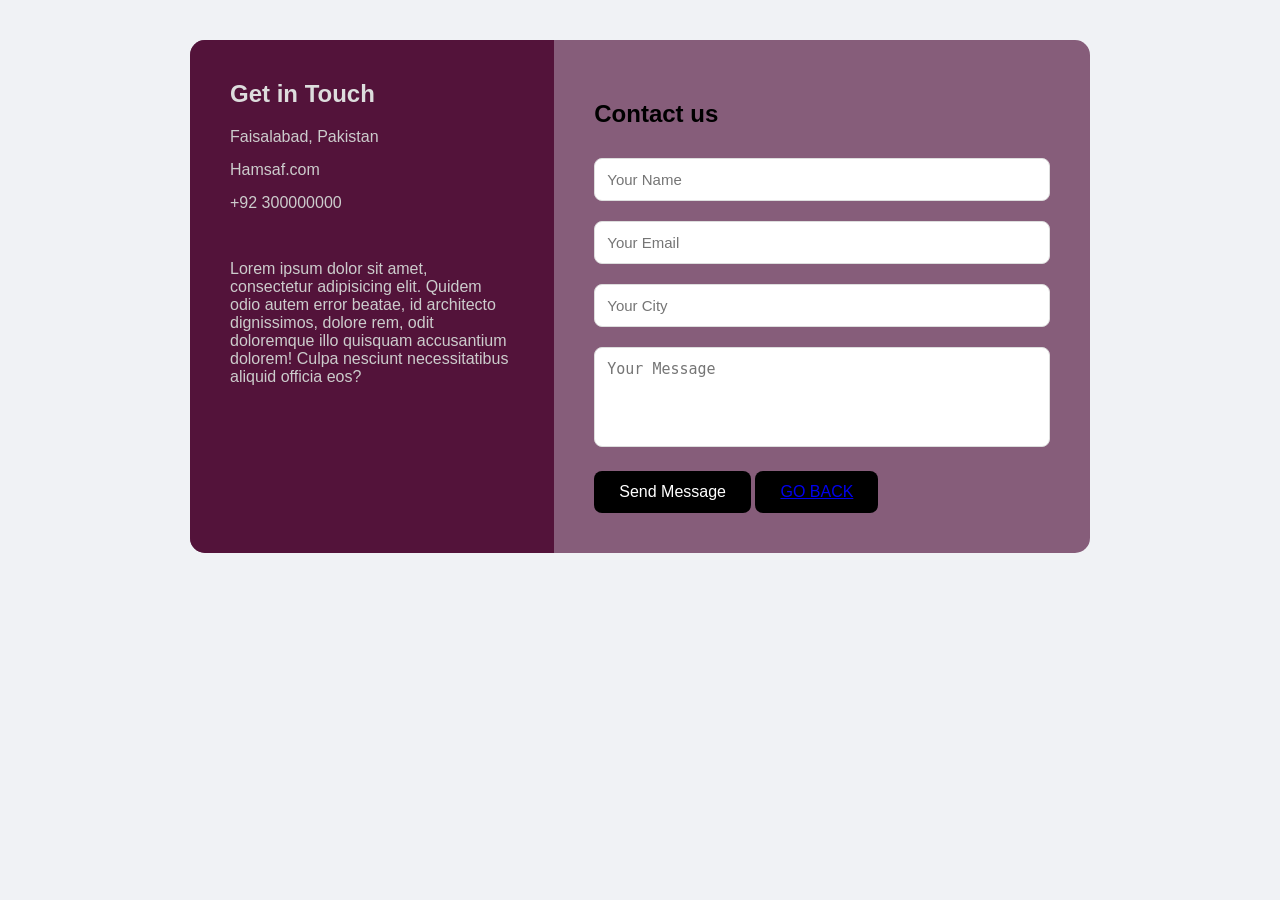
<file: contact.html>
<!DOCTYPE html>
<html lang="en">
<head>
    <meta charset="UTF-8">
    <meta name="viewport" content="width=device-width, initial-scale=1.0">
    <title>Document</title>
    <link rel="stylesheet" href="contact.css">
</head>
<body>
    <div class="contact-container">
      <div class="contact-info">
        <h2>Get in Touch</h2>
        <p>Faisalabad, Pakistan</p>
        <p>Hamsaf.com</p>
        <p>+92 300000000</p>
        <br>
        <p>Lorem ipsum dolor sit amet, consectetur adipisicing elit. Quidem odio autem error beatae, id architecto dignissimos, dolore rem, odit doloremque illo quisquam accusantium dolorem! Culpa nesciunt necessitatibus aliquid officia eos?</p>
      </div>


<div class="contact-form">
    <h2>Contact us</h2>
    <form>
        <input type="text" placeholder="Your Name" required>
        <input type="email" placeholder="Your Email" required>
        <input type="text" placeholder="Your City">
        <textarea placeholder="Your Message" required></textarea>
        <button type="submit"> Send Message </button>
         <button><a href="index.html">GO BACK</a></button> 
    </form>
</div>

    </div>
    
</body>
</html>
</file>
<file: contact.css>
body{
    font-family: Arial;
    background: #f0f2f5;
    margin: 0;
    padding: 40px 20px;
}
.contact-container{
    max-width: 900px;
    margin: auto;
    background: rgb(134, 93, 122);
    display: flex;
    border-radius: 15px;
    overflow: hidden;
    box-shadow: 0 10px 30px rgba(0,0,0,0,1);
    /* flex-wrap: wrap; */
}
.contact-info{
    background: rgb(83, 19, 58);
    color: #ddd;
    padding: 40px;
    width: 35%;
    min-width:250px;
}
.contact-info h2{
    margin-top: 0;
}
.contact-info p{
    margin: 15px 0;
    color: #ccc;
}
.contact-form{
    padding: 40px;
    width: 65%;
    min-width: 300px;
    box-sizing: border-box;
}
.contact-form input, .contact-form textarea {
width: 100%;
padding: 12px;
margin: 10px 0;
border: 1px solid#ddd;
border-radius: 8px;
box-sizing: border-box;
font-size: 15px;
}
.contact-form textarea{
    height: 100px;
    resize: none;
}
.contact-form button{
    background: black;
    color: white;
    padding: 12px 25px;
    border: none;
    border-radius: 8px;
    cursor: pointer;
    font-size: 16px;
    margin-top: 10px;
}
.contact-form button :hover{
    background: #333;
}
</file>
